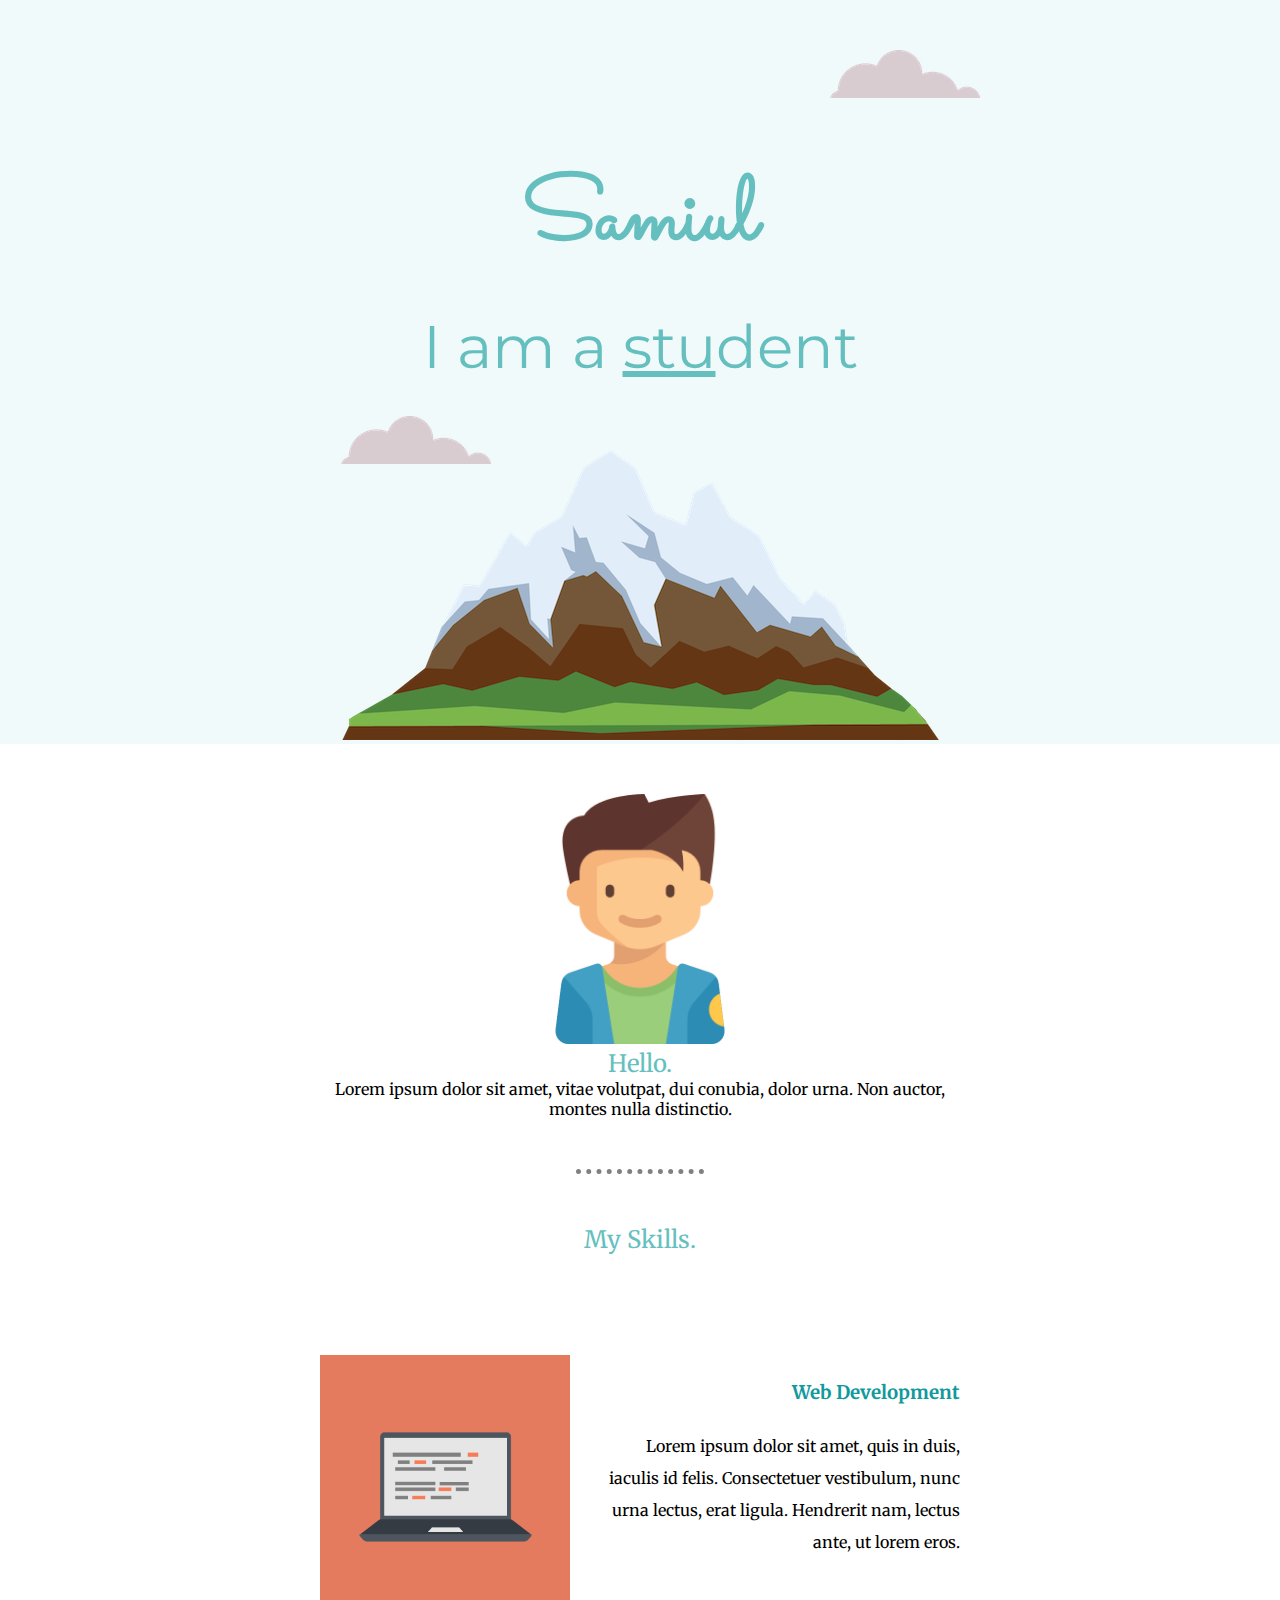
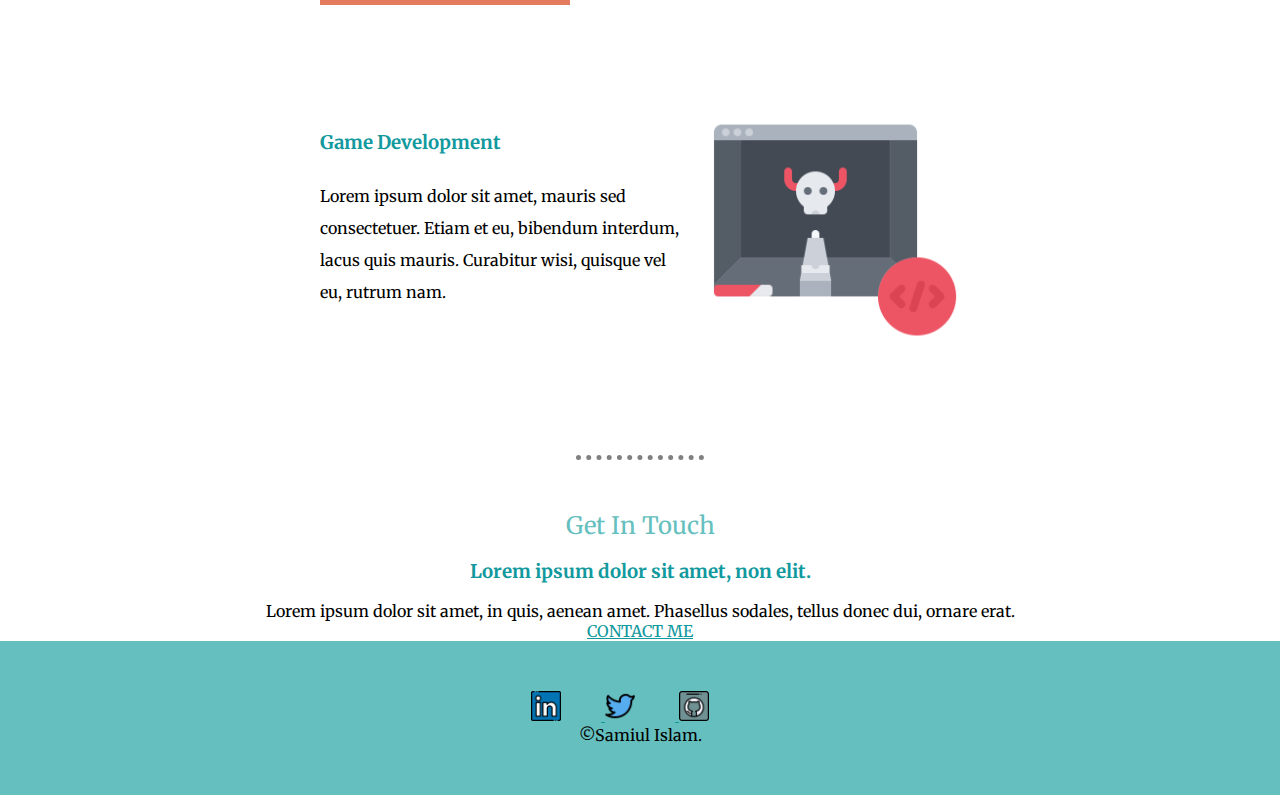
<file: index.html>
<!DOCTYPE html>
<html lang="en" dir="ltr">

<head>
  <meta charset="utf-8">
  <title>Samiul</title>
  <link rel="icon" href="Images/">
  <link rel="preconnect" href="https://fonts.googleapis.com">
  <link rel="preconnect" href="https://fonts.gstatic.com" crossorigin>
  <link href="https://fonts.googleapis.com/css2?family=Merriweather:wght@300&family=Montserrat:wght@300&family=Sacramento&display=swap" rel="stylesheet">
  <link rel="stylesheet" href="CSS/styles.css">
</head>

<body>

  <div class="first">
    <img class="top-cloud" src="Images/cloud.png" alt="cloud image">
    <div class="bio">
      <h1 class="name">Samiul</h1>
      <h2>I am a <span class="stu">stu</span>dent</h2>
    </div>
    <img class="bottom-cloud" src="Images/cloud.png" alt="cloud image">
    <img class="mountain" src="Images/mountain.png" alt="mountain image">
  </div>


  <div class="middle-container">

    <div class="profile">
      <img class="boy" src="Images/boy.png" alt="profile pic">
      <h2>Hello.</h2>
      <p>Lorem ipsum dolor sit amet, vitae volutpat, dui conubia, dolor urna. Non auctor, montes nulla distinctio.</p>
    </div>

    <hr>

    <div class="skills">
      <h2>My Skills.</h2>
      <div class="skill-row first-skill">
        <img class="computer" src="Images/computer.png" alt="" />
        <h3>Web Development</h3>
        <p>Lorem ipsum dolor sit amet, quis in duis, iaculis id felis. Consectetuer vestibulum, nunc urna lectus, erat ligula. Hendrerit nam, lectus ante, ut lorem eros.</p>

      </div>
      <div class="skill-row second-skill">
        <img class="ghost" src="Images/game-development_ghost.png" alt="">
        <h3>Game Development</h3>
        <p>Lorem ipsum dolor sit amet, mauris sed consectetuer. Etiam et eu, bibendum interdum, lacus quis mauris. Curabitur wisi, quisque vel eu, rutrum nam.</p>
      </div>
    </div>

    <hr>

    <div class="contact-me">
      <h2>Get In Touch</h2>
      <h3>Lorem ipsum dolor sit amet, non elit.</h3>
      <p>Lorem ipsum dolor sit amet, in quis, aenean amet. Phasellus sodales, tellus donec dui, ornare erat.</p>
      <a class="btn" href="mailto:si8667125@gmail.com">CONTACT ME</a>
    </div>
  </div>


  <div class="bottom-container">
    <a class="footer-link" href="https://www.linkedin.com/"> <img class="footer" src="Images/linkedin.png" alt=""> </a>
    <a class="footer-link" href="https://twitter.com/"> <img class="footer" src="Images/twitter.png" alt=""> </a>
    <a class="footer-link" href="https://www.appbrewery.co/"> <img class="footer" src="Images/github.png" alt=""> </a>
    <p>©Samiul Islam.</p>
  </div>


</body>

</html>
</file>
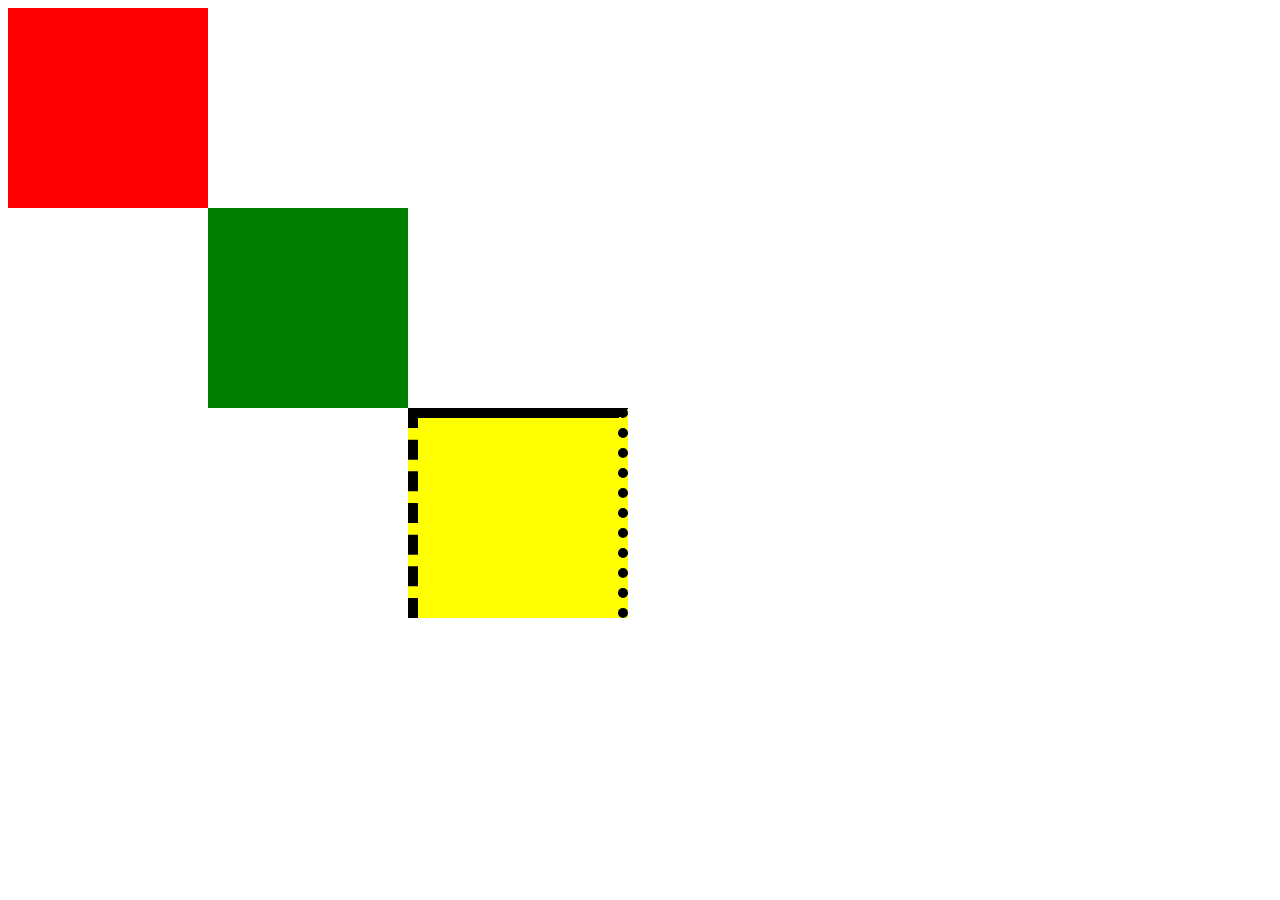
<file: Boxmodel.html>
<!DOCTYPE html>
<html lang="en" dir="ltr">
  <head>
    <meta charset="utf-8">
    <title>Samiul</title>
    <link rel="icon" href="Images/computer.png">
    <link rel="stylesheet" href="CSS/boxmodel.css">
  </head>
  <body>
      <div class="red-box">
      </div>

      <div class="green-box">
      </div>

      <div class="yellow-box">
      </div>

  </body>
</html>
</file>
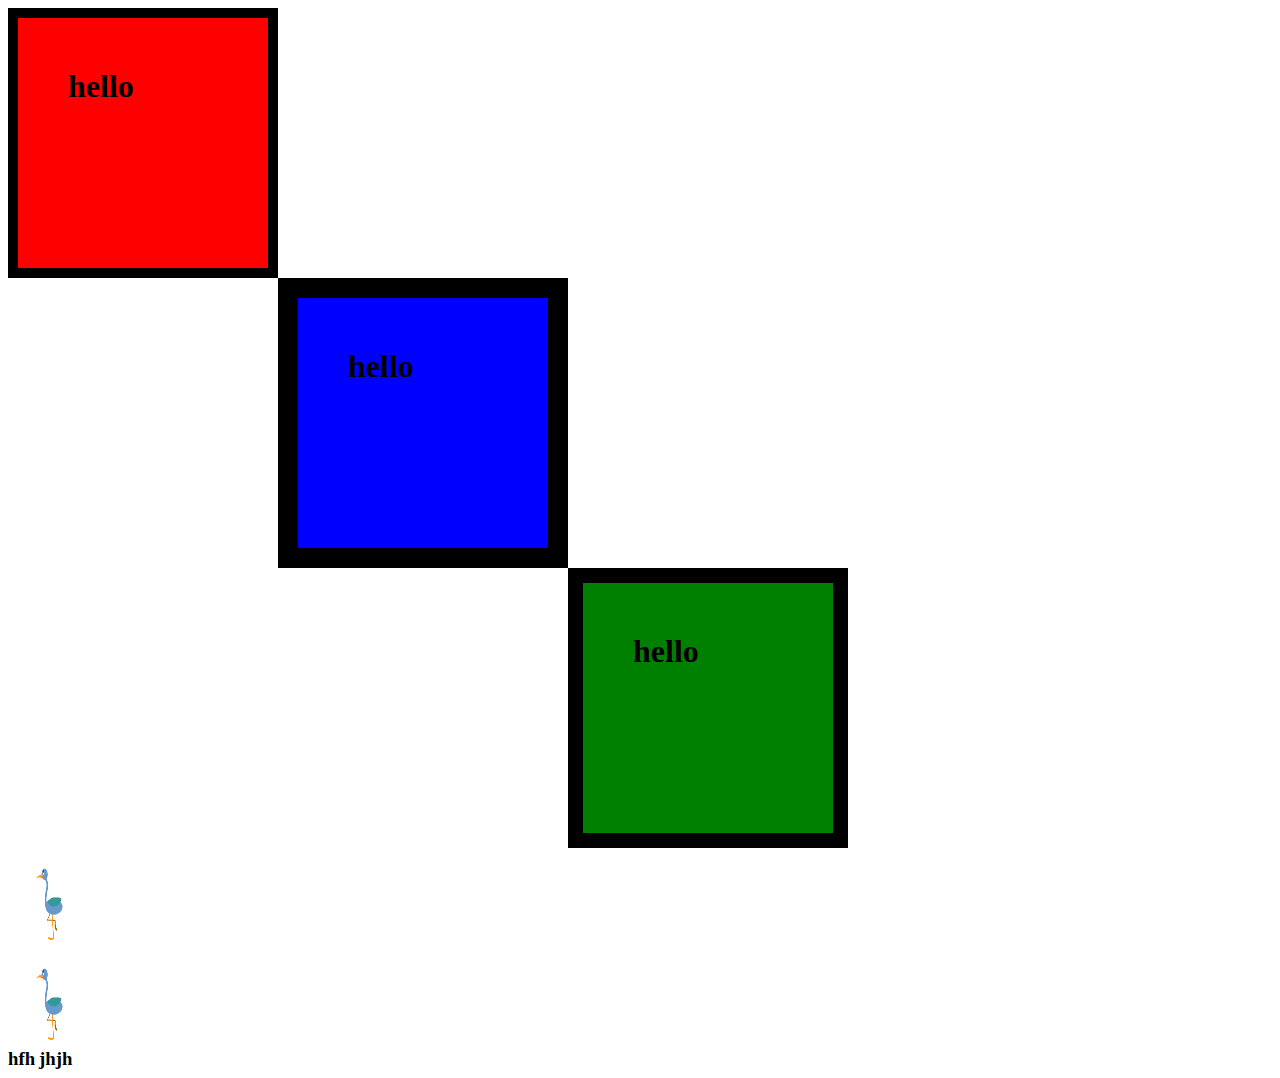
<file: boxmodel_padding.html>
<!DOCTYPE html>
<html lang="en" dir="ltr">
  <head>
    <meta charset="utf-8">
    <title>padding</title>
    <link rel="stylesheet" href="CSS/padding.css">
  </head>
  <body>

    <div class="red">
    <h1>hello</h1>
    </div>

    <div class="blue">
      <h1>hello</h1>
    </div>

    <div class="green">
      <h1>hello</h1>
    </div>

    <img src="Images/bird.gif" alt="" width="100px;" height=" 100px">
    <img src="Images/bird.gif" alt="" width="100px;" height=" 100px">

    <h3>hfh</h3>
    <h3>jhjh</h3>



  </body>
</html>
</file>
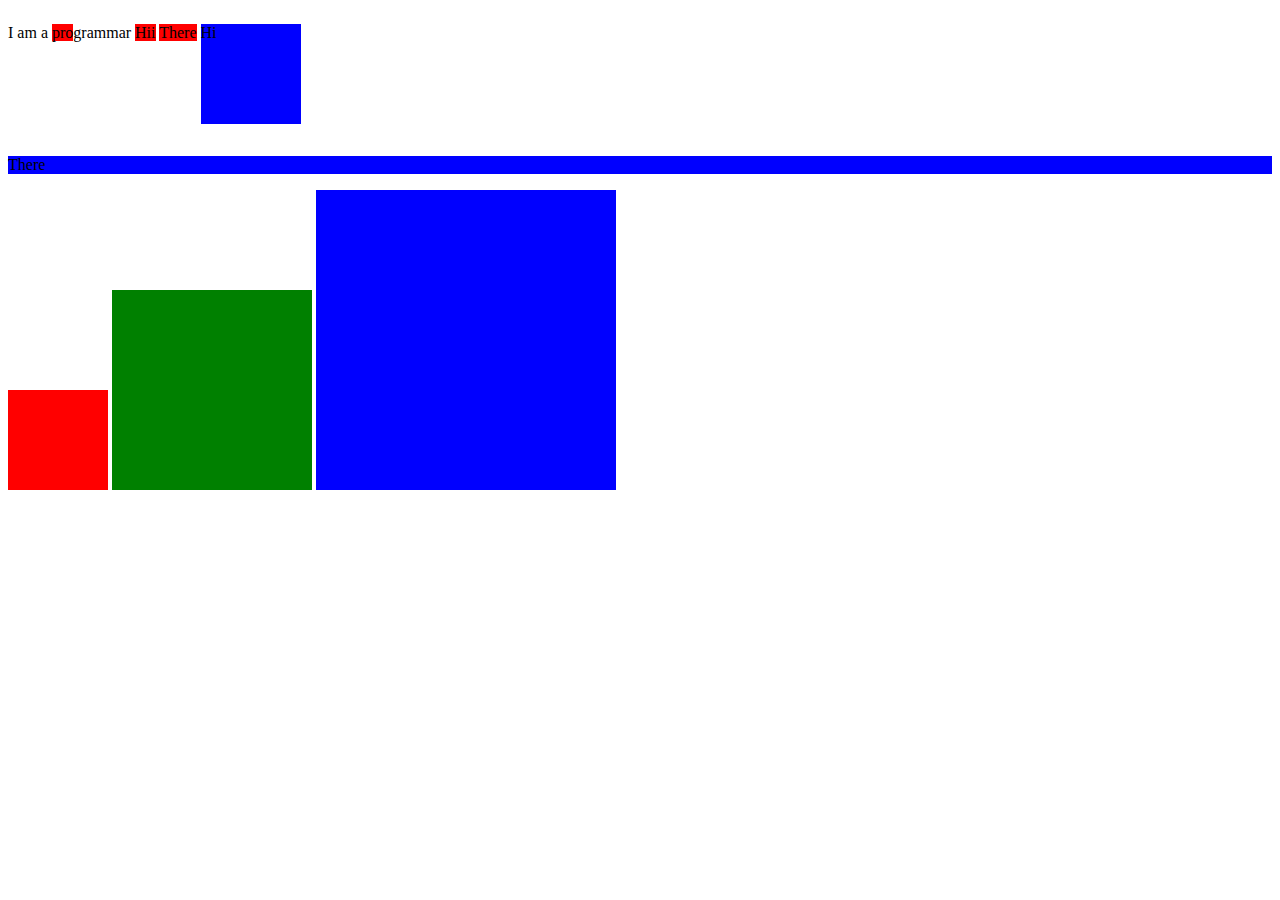
<file: Display.html>
<!DOCTYPE html>
<html lang="en" dir="ltr">
  <head>
    <meta charset="utf-8">
    <title>Display</title>
    <link rel="stylesheet" href="CSS/display.css">
  </head>
  <body>
      I am a <span>pro</span>grammar
      <span class="s1">Hello</span>
      <span class="s2">Hii</span>
      <span class="s3">There</span>


      <p class="p2">
        Hi
      </p>

      <p class="p3">
        There
      </p>

      <div class="red">

      </div>

      <div class="green">

      </div>

      <div class="blue">

      </div>
  </body>
</html>
</file>
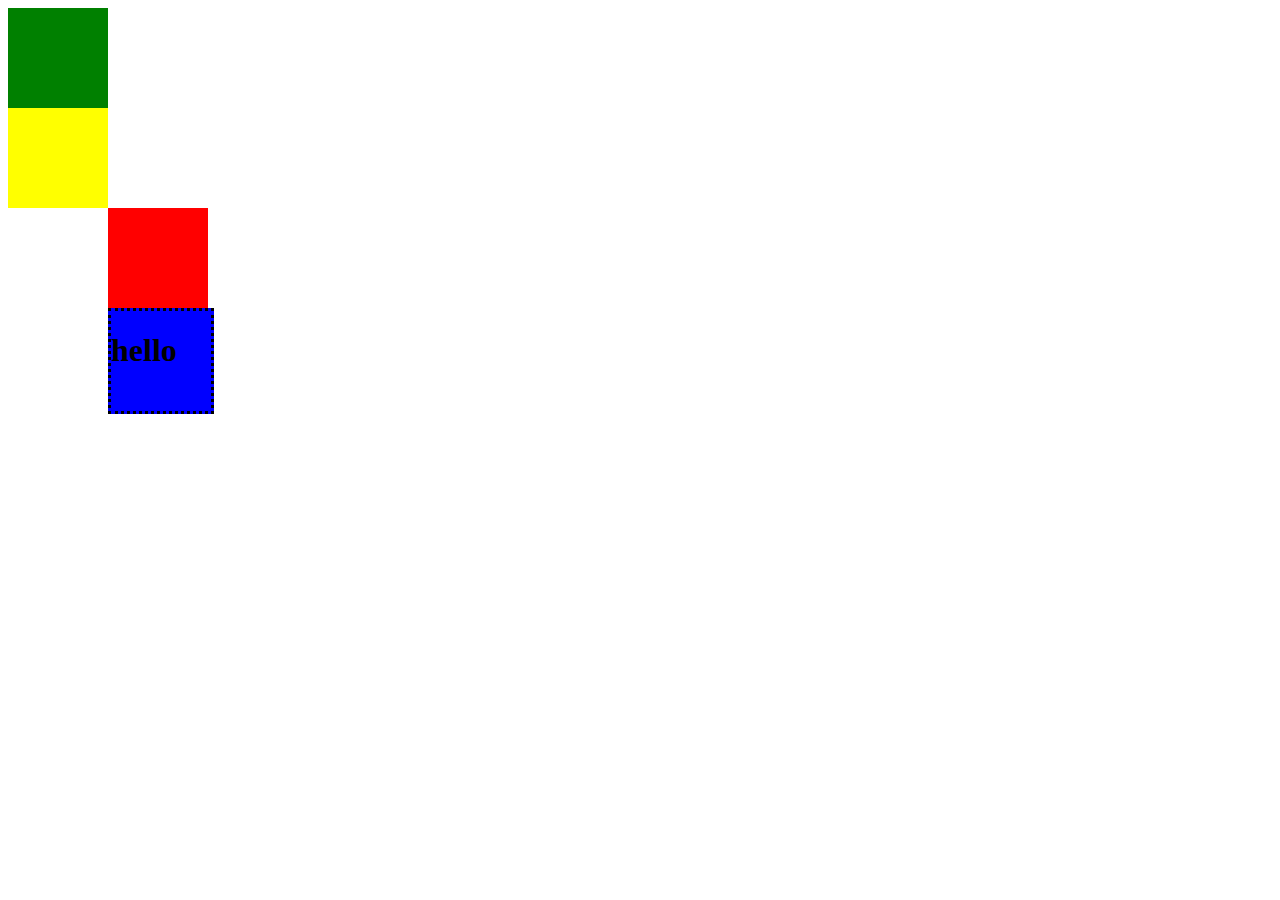
<file: margin.html>
<!DOCTYPE html>
<html lang="en" dir="ltr">
  <head>
    <meta charset="utf-8">
    <title>box model</title>
    <link rel="stylesheet" href="CSS/margin_style.css">
  </head>
  <body>

    <div class="green">
    </div>

    <div class="yellow">
    </div>

    <div class="red">
    </div>

    <div class="blue">
      <h1>hello</h1>
    </div>

  </body>
</html>
</file>
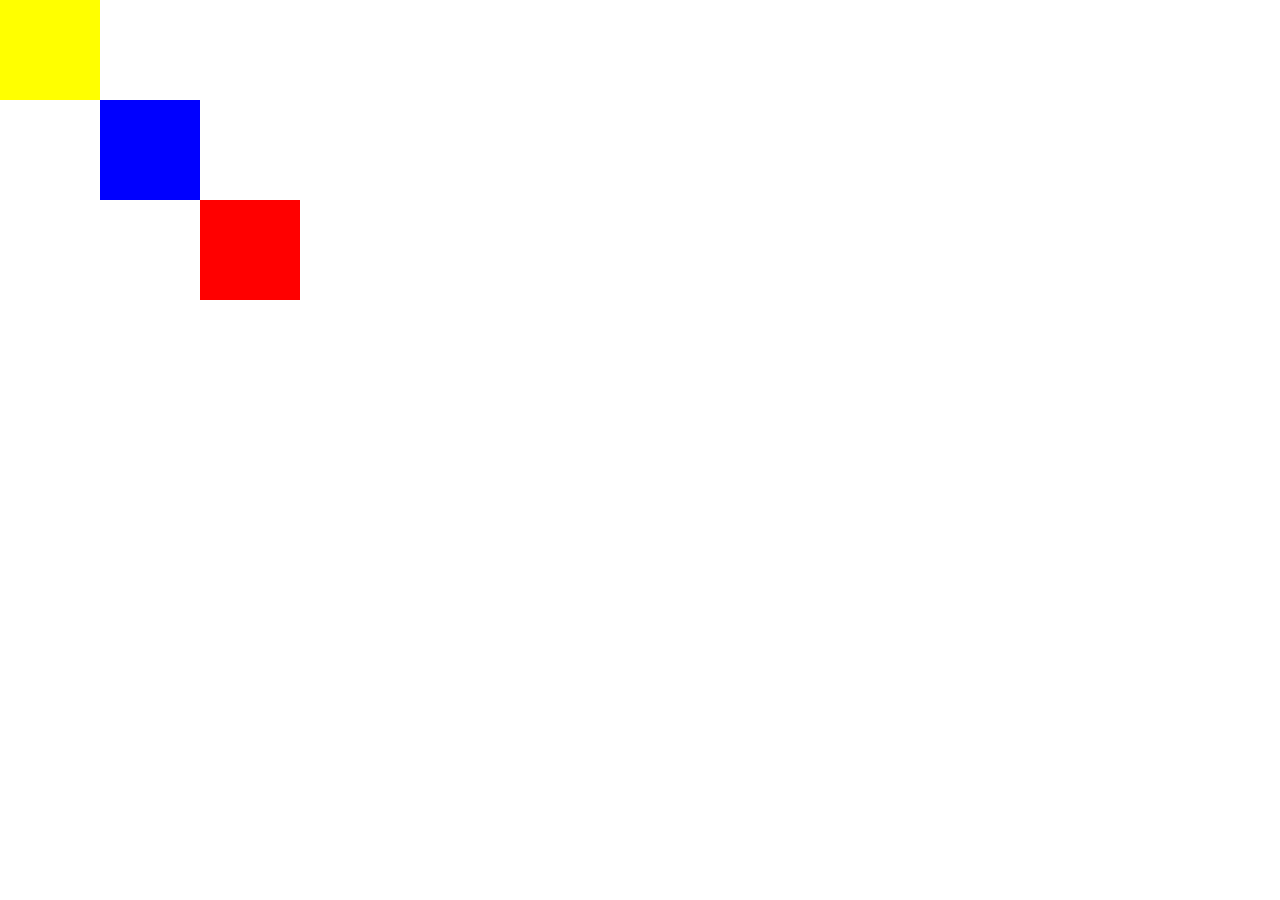
<file: positioning.html>
<!DOCTYPE html>
<html lang="en" dir="ltr">
  <head>
    <meta charset="utf-8">
    <title>Position</title>
    <link rel="stylesheet" href="CSS\fixedpostion.css">
  </head>
  <body>
    <div class="red">

    </div>
    <div class="blue">

    </div>

    <div class="yellow">
    </div>



    </div>
  </body>
</html>
</file>
<file: CSS/styles.css>
/***Tag Selector**/
body {
  margin: 0;
  text-align: center;
  font-family: 'Merriweather', serif;
}

h1 {
  width: 20%;
  margin: 30px auto 0 auto;
  color: #66BFBF;
  line-height: 2;
}

h2{
  color: #66BFBF;
  font-weight: normal;
  margin: 0 auto;
}

h3{
  color: #11999E;
}

a{
  color: #11999E;
}
p {
  margin: 0;
}

/***Tag Selector**/



/**First  Div*/
.first {
  background-color: #f1fafb;
  position: relative;
}

.top-cloud {
  position: absolute;
  right: 300px;
  top: 50px;
}

.bottom-cloud {
  position: absolute;
  bottom: 280px;
}

.mountain {
  top: 100px;
}

.stu {
  text-decoration: underline;
}

.bio {
  padding-top: 100px;
  font-family: 'Montserrat', sans-serif;
  font-size: 2.5rem;
  margin: 0 auto;
}

.name {
  font-family: 'Sacramento', cursive;
  font-size: 5.625rem;
}

/**First  Div**/





/**Middle Conatiner**/

.profile{
margin: 50px auto;
width: 50%;
}

.contact-me{
  margin-top: 50px;
}

.boy{
  height: 15.625rem;
  width: 15.625rem;
}

.skills{
  margin-top: 50px;
}

.computer{
  height: 15.625rem;
  width: 15.625rem;
  float: left;
  margin-right: 30px;
}

.ghost{
  height: 15.625rem;
  width: 15.625rem;
  float: right;
  margin-left: 30px;
}

.skill-row{
  overflow: auto;
  width: 50%;
  margin: 100px auto;
  line-height: 2;
}

.first-skill{
  text-align: right;
}

.second-skill{
  text-align: left;
}

hr{
  border-style: dotted none none none;
  border-width: 5px;
  width: 10%;
}

/**Bottom Container**/

.bottom-container{
  background-color: #66BFBF;
  padding: 50px;
}


.footer{
  height: 30px;
  width: 30px;
  margin-right: 40px;
}



/**Third  Div**/
/*Third  Div**/
</file>
<file: CSS/boxmodel.css>
.red-box{
  height: 200px;
  width: 200px;
  background-color: red;
}

.green-box{
  height: 200px;
  width:  200px;
  background-color: green;
  margin-left: 200px;
}

.yellow-box{
  height: 200px;
  width: 200px;
  background-color: yellow;
  margin-left: 400px;
  border-style: solid dotted  none dashed;
  border-width: 10px;

}
</file>
<file: CSS/padding.css>
.red{
  height: 200px;
  width: 200px;
  background-color: red;
  border-style: solid;
    border-width: 10px;
    padding: 50px 0 0 50px;
}

.blue{
  height: 200px;
  width: 200px;
  background-color: blue;
  margin-left: 270px;
  border-style: solid;
  border-width: 20px;
  padding: 50px 0 0 50px;
}

.green{
  height: 200px;
  width: 200px;
  background-color: green;
  margin-left: 560px;
  border-style: solid;
  border-width: 15px;
  padding: 50px 0 0 50px;
}

h1{
  margin-top: 0;
}

h3{
  display: inline;
}

img{

  background-color: red;
  display: block;
}
</file>
<file: CSS/display.css>
span{
  background-color: red;
  height: 100px;
  width:100px;
}

p{
  background-color: blue;
}

.p1{
  display: inline
}

.p2{
  display: inline-block;
  height: 100px;
  width:100px;
}

.s1{
  display: none;
}

.red{
  background-color: red;
  height: 100px;
  width: 100px;
  display: inline-block;
}

.green{
  background-color: green;
  height: 200px;
  width: 200px;
  display: inline-block;
}

.blue{
  background-color: blue;
  height: 300px;
  width: 300px;
  display: inline-block;
}
</file>
<file: CSS/margin_style.css>
.green{
  height: 100px;
  width: 100px;
  background-color: green;
}

.yellow{
  height: 100px;
  width: 100px;
  background-color: yellow;
}

.red{
  height: 100px;
  width: 100px;
  background-color: red;
  margin-left: 100px;
}

.blue{
  height: 100px;
  width: 100px;
  background-color: blue;
  margin-left: 100px;
  border-style: dotted;
  padding-rgiht: 150px;
}
</file>
